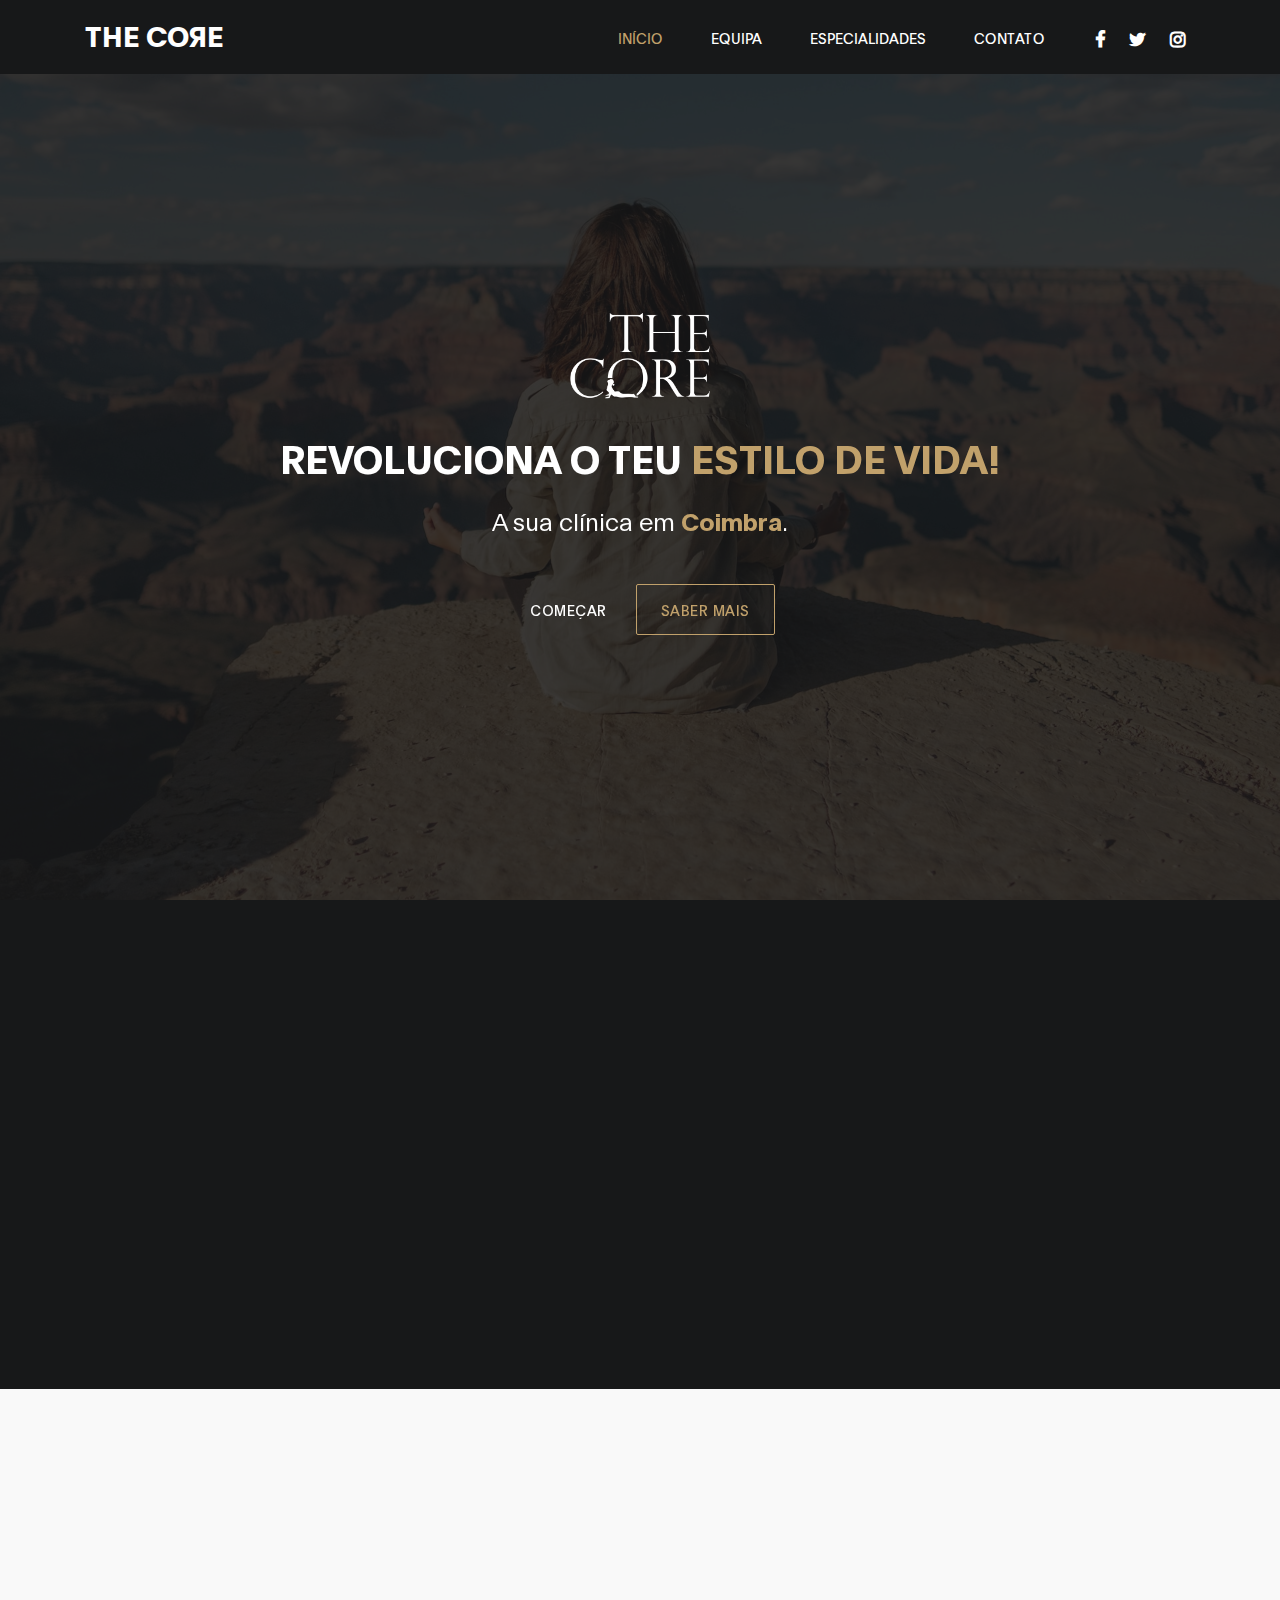
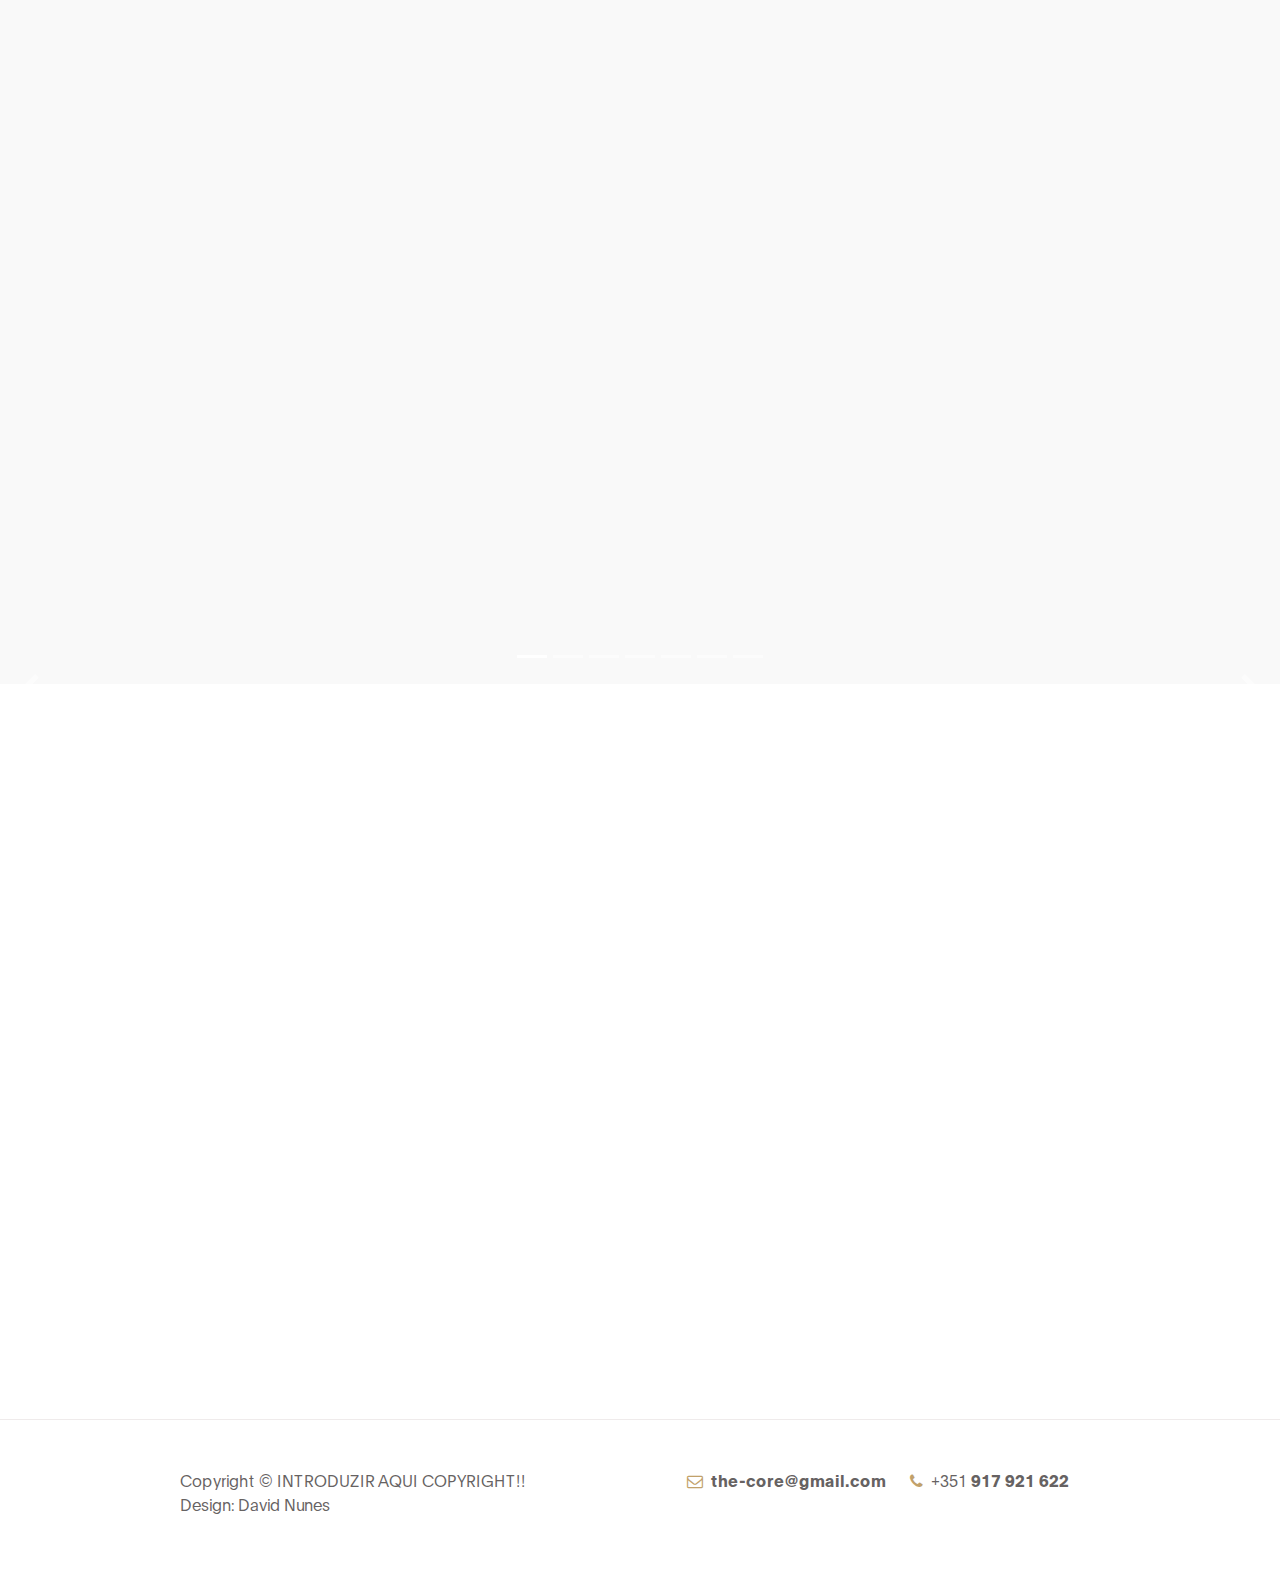
<file: index.html>
<!DOCTYPE html>
<html lang="en">
    <head>

        <title>Clínica The CORE</title>
    
        <meta charset="UTF-8">
        <meta http-equiv="X-UA-Compatible" content="IE=Edge">
        <meta name="description" content="">
        <meta name="keywords" content="">
        <meta name="author" content="">
        <meta name="viewport" content="width=device-width, initial-scale=1, maximum-scale=1">
        
        <!-- Include Bootstrap 4 from CDN -->
        <script src="https://cdnjs.cloudflare.com/ajax/libs/jquery/3.2.1/jquery.min.js"></script>
        <link rel="stylesheet" href="https://stackpath.bootstrapcdn.com/bootstrap/4.5.0/css/bootstrap.min.css">

        <!-- Include other stylesheets -->
        <link rel="stylesheet" href="css/font-awesome.min.css">
        <link rel="stylesheet" href="css/aos.css">

        <!-- MAIN CSS -->
        <link rel="stylesheet" href="css/tooplate-gymso-style.css">

        <!-- Include jQuery, Popper.js, and Bootstrap 4 JS from CDN -->
        <script src="https://code.jquery.com/jquery-3.5.1.slim.min.js"></script>
        <script src="https://cdn.jsdelivr.net/npm/@popperjs/core@2.10.2/dist/umd/popper.min.js"></script>
        <script src="https://stackpath.bootstrapcdn.com/bootstrap/4.5.0/js/bootstrap.min.js"></script>
     <style>
        #grupo{
            position: absolute;
            top: -5.5%; /* Adjust as needed */
            left: 27.35%; /* Adjust as needed */
        }
        #individual{
            position: absolute;
            top: -5.5%; /* Adjust as needed */
            left: 27.35%; /* Adjust as needed */
        }


        .modalidades{
            position: absolute;
            top: 16%; /* Adjust as needed */
            left: 25%; /* Adjust as needed */
        }
        #carouselExampleIndicators {
            position: relative;
        }

        .carousel-item {
            position: relative;
        }

        .carousel-item img {
            border-radius: 50%; /* Make the image circular */
            max-width: 100%;
            height: auto;
            position: absolute;
            right: 20px; /* Adjust the right distance as needed */
            top: 50%; /* Center vertically */
            transform: translateY(-50%);
            border: 4px solid #fff; /* Border color of the circular frame */
        }

        .custom-h5 {
            position: absolute;
            top: 6%; /* Adjust as needed */
            left: 10.5%; /* Adjust as needed */
            transform: translate(-50%, -50%);
            z-index: 1; /* Ensure the h5 is on top of the image */
        }

        .custom-p{
            font-size: 110%;
            position: absolute;
            top: 15%; /* Adjust as needed */
            left: 10%; /* Adjust as needed */
            width: 35%;
            text-align: justify;
            transform: translate(-50%, -50%);
            z-index: 1; /* Ensure the h5 is on top of the image */
            line-height: 1.2;
            font-family: system-ui, -apple-system, BlinkMacSystemFont, 'Segoe UI', Roboto, Oxygen, Ubuntu, Cantarell, 'Open Sans', 'Helvetica Neue', sans-serif;
        }

        .custom-h52{
            position: absolute;
            top: 20%; /* Adjust as needed */
            left: 10.5%; /* Adjust as needed */
            transform: translate(-50%, -50%);
            z-index: 1; /* Ensure the h5 is on top of the image */
        }

        .custom-p2{
            font-size: 110%;
            position: absolute;
            top: 30%; /* Adjust as needed */
            left: 10%; /* Adjust as needed */
            font-size: 150%;
            width: 35%;
            text-align: justify;
            transform: translate(-50%, -50%);
            z-index: 1; /* Ensure the h5 is on top of the image */
            line-height: 1.2;
            font-family: system-ui, -apple-system, BlinkMacSystemFont, 'Segoe UI', Roboto, Oxygen, Ubuntu, Cantarell, 'Open Sans', 'Helvetica Neue', sans-serif;
        }

        .custom-h53{
            position: absolute;
            top: 10%; /* Adjust as needed */
            left: 10.5%; /* Adjust as needed */
            transform: translate(-50%, -50%);
            z-index: 1; /* Ensure the h5 is on top of the image */
        }

        .custom-p3{
            font-size: 110%;
            position: absolute;
            top: 20%; /* Adjust as needed */
            left: 10%; /* Adjust as needed */
            font-size: 150%;
            width: 35%;
            text-align: justify;
            transform: translate(-50%, -50%);
            z-index: 1; /* Ensure the h5 is on top of the image */
            line-height: 1.2;
            font-family: system-ui, -apple-system, BlinkMacSystemFont, 'Segoe UI', Roboto, Oxygen, Ubuntu, Cantarell, 'Open Sans', 'Helvetica Neue', sans-serif;
        }

        .full-screen {
            background-size: cover;
            background-position: center;
            background-repeat: no-repeat;
        }
        #myCarousel img {
            width: 100%;
            height: 100%;
            object-fit: cover;
        }

        .carousel-inner {
            position: relative;
            width: 100%;
            max-height: 91vh; /* Set a maximum height if needed */
        }
        /* Container for the carousel controls */
        .carousel-control-container {
            display: flex;
            align-items: center;
            justify-content: space-between;
        }
        .carousel-control-prev,
        .carousel-control-next {
            align-items: center;
            justify-content: center;
            width: 5%; /* Adjust as needed */
            background: radial-gradient(ellipse at 100% 50%, rgba(0, 0, 0, 0.4) 0%, rgba(0, 0, 0, 0) 70%); /* Gradient for next */
        }

        .carousel-control-prev {
            background: radial-gradient(ellipse at 0% 50%, rgba(0, 0, 0, 0.4) 0%, rgba(0, 0, 0, 0) 70%); /* Gradient for prev */
        }

        .carousel-control-prev-icon,
        .carousel-control-next-icon {
            transform: translateY(0); /* Adjust as needed */
        }
        @import url('https://fonts.googleapis.com/css2?family=Poppins:wght@300;400;500;600;700;800;900&display=swap');


        /* por favor diz me para tirar isto CLáudia FIXME*/

        
        #modalidadescar{
            background-color: white;
        }
.container .card
{
    max-width: 300px;
    height: 30px;
    margin: 30px 10px;
    padding: 20px 15px;
    box-shadow: 0 5px 20px rgba(0,0,0,0.5);
    transition: 0.3s ease-in-out;
}
.container .card:hover
{
    height: 450px;
}
.container .card .imgContainer
{
    position: relative;
    width:250px;
    height:250px;
    top:-50px;
    left:10px;
    z-index: 1;
    box-shadow: 0 5px 20px rgba(0,0,0,0.2);
}
.container .card .imgContainer img
{
    max-width: 100%;
    border-radius: 4px;
}
.container .card .content
{
    position: relative;
    margin-top: -140px;
    padding: 10px 15px;
    text-align: center;
    color:#111;
    visibility: hidden;
    opacity: 0;
    pointer-events: none;
    transition: 0.3s ease-in-out;
}
.container .card:hover .content
{
    visibility: visible;
    opacity: 1;
    margin-top: -40px;
    transition-delay: 0.3s;
}

@media (max-width: 330px){
    .container .card .imgContainer{
        left: -2px;
    }
}
.titulo {
      transition: opacity 0.5s ease-in-out;
    }

    .card:hover .titulo {
      opacity: 0;
    }

    .navbar-brand {
    display: inline-block;
  }

  .inverted {
    display: inline-block;
    transform: scaleX(-1);
  }

    </style>
     
</head>
<body data-spy="scroll" data-target="#navbarNav" data-offset="50">

    <!-- MENU BAR -->
    <nav class="navbar navbar-expand-lg fixed-top">
        <div class="container">

            <a class="navbar-brand" href="index.html">THE CO<span class="inverted">R</span>E</a>

            <button class="navbar-toggler" type="button" data-toggle="collapse" data-target="#navbarNav" aria-controls="navbarNav" aria-expanded="false"
                aria-label="Toggle navigation">
                <span class="navbar-toggler-icon"></span>
            </button>

            <div class="collapse navbar-collapse" id="navbarNav">
                <ul class="navbar-nav ml-lg-auto">
                    <li class="nav-item">
                        <a href="#home" class="nav-link smoothScroll">Início</a>
                    </li>

                    <li class="nav-item">
                        <a href="#about" class="nav-link smoothScroll">Equipa</a>
                    </li>

                    <li class="nav-item">
                        <a href="#modalidadescar" class="nav-link smoothScroll">Especialidades</a>
                    </li>

                    <li class="nav-item">
                        <a href="#contact" class="nav-link smoothScroll">Contato</a>
                    </li>
                </ul>

                <ul class="social-icon ml-lg-3">
                    <li><a href="https://www.facebook.com/facebook" class="fa fa-facebook"></a></li>
                    <li><a href="https://twitter.com/?lang=pt" class="fa fa-twitter"></a></li>
                    <li><a href="https://www.instagram.com/instagram/" class="fa fa-instagram"></a></li>
                </ul>
            </div>

        </div>
    </nav>


     <!-- HERO -->
     <section class="hero d-flex flex-column justify-content-center align-items-center" id="home">

            <div class="bg-overlay"></div>

               <div class="container">
                    <div class="row">

                         <div class="col-lg-8 col-md-10 mx-auto col-12">
                              <div class="hero-text mt-5 text-center">

                                <p>
                                    <img data-aos="fade-up" src="images/logoliaw.png" alt="logotipo" style="width:140px;">
                                </p>

                                <h1 class="text-white" data-aos="fade-up" data-aos-delay="400"><b><span style="font-size: 81%;">Revoluciona o teu <span style="font-weight: 900; color:#c1a16b">estilo de vida!</span></span> </b></h1>
                                <h5 class="text-white" data-aos="fade-up" data-aos-delay="400" style="font-size: 150%;" >A sua clínica em <span style="font-weight: 900; color:#c1a16b">Coimbra</span>.</h3>
                                <br><a href="#feature" class="btn custom-btn mt-3" data-aos="fade-up" data-aos-delay="600">Começar</a>

                                <a href="#about" class="btn custom-btn bordered mt-3" data-aos="fade-up" data-aos-delay="700">saber mais</a>
                                   
                              </div>
                         </div>

                    </div>
               </div>
     </section>


     <section class="feature" id="feature">
        <div class="container">
            <div class="row">
                <h2 class="mb-3" data-aos="fade-up" style="font-size: 180%; color:#F9F9F9;">
                    És novo/a na clínica <span style="color: #c1a16b;">THE CO <span class="inverted">R</span>E</span> ?
                  </h2>
                  

                    <h6 class="mb-4 text-white" data-aos="fade-up" style="font-size: 200%;">Somos uma marca inovadora e diferenciada no mundo da <span style="color:#c1a16b; font-weight: bold;">Saúde</span>, <span style="color:#c1a16b; font-weight: bold;">Performance</span> e <span style="color:#c1a16b; font-weight: bold;">Bem-estar</span>!</h6>

                    <p data-aos="fade-up" data-aos-delay="200" style="font-size: 150%; ">Dispomos de uma oferta<span style="color:#c1a16b; font-weight: bold;"> Premium</span>  e especializada nas áreas de Pilates Clínico em Grandes Equipamentos,
                        Fisioterapia, Nutrição e Massagem. </p>

                    <a href="#" class="btn custom-btn bg-color mt-3" data-aos="fade-up" data-aos-delay="300" data-toggle="modal" data-target="#membershipForm">Agendar consulta</a>


            </div>
        </div>
    </section>


<!-- ABOUT -->
<section class="about section" id="about">
    <div class="container">
        <div class="row">
            <div class="mt-lg-5 mb-lg-0 mb-4 col-lg-5 col-md-10 mx-auto col-12">
                
                <h3 class="mb-4" data-aos="fade-up" data-aos-delay="300"><span style="font-weight: normal; font-size: 130%;">A nossa equipa de especialistas oferece um serviço <span style="color:#c1a16b; font-weight: bold;">individualizado</span> num ambiente <span style="color:#c1a16b; font-weight: bold;"> acolhedor</span> e <span style="color:#c1a16b; font-weight: bold;">moderno</span>.</span>
                </h2>
                <p data-aos="fade-up" data-aos-delay="400">A nossa abordagem é centrada no cliente, na qual terá o nosso total compromisso.
                </p>
                
            </div>

            <div class="ml-lg-auto col-lg-3 col-md-6 col-12" data-aos="fade-up" data-aos-delay="700">
                <div class="team-thumb">
                    <img src="images/team/team-image.jpg" class="img-fluid" alt="Trainer">
                    <div class="team-info d-flex flex-column">
                        <h3>Cláudia Vaz</h3>
                        <span>CEO e Fisioterapeuta</span>
                        <ul class="social-icon mt-3">
                            <li><a href="https://www.facebook.com/facebook" class="fa fa-facebook"></a></li>
                            <li><a href="https://www.instagram.com/instagram/" class="fa fa-instagram"></a></li>
                        </ul>
                        <div class="additional-info" style="display: none;">
                            <ul style="font-size: 12px; margin-top: 5px; padding: 0px 10px;">
                                <li>Fisioterapeuta com pós-graduação em Técnicas Manuais do Aparelho Locomotor;</li>
                                <li>Formação em Pilates Clínico;</li>
                                <li>Experiência em desporto de alto rendimento e performance;</li>
                                <li>Colaboração com a Federação de Andebol de Portugal, escalões Júnior, Juvenil e Sénior A das seleções femininas;</li>
                                <li>Acompanhamento em provas internacionais (Estágios Internacionais, Campeonatos da Europa);</li>
                                <li>Integrou a equipa olímpica nos Jogos do Mediterrâneo em Oran, Argélia (2022);</li>
                                <li>Mestranda em Gestão de Recursos Humanos.</li>
                            </ul>      
                        </div>
                        <button class="show-more-btn btn custom-btn bg-color mt-3" onclick="toggleInfo(this)">Mostrar mais</button>
                    </div>
                </div>
            </div>
        </div>
    </div>
</section>
<!--TRYING NEW CAROUSEL-->
<section id="modalidadescar" class="carousel-section" style="background-color: #F9F9F9;" id="class">
    <br>
    <br>
    <br>
    <br>
    <div class="col-lg-12 col-12 text-center mb-5">
        <h6 data-aos="fade-up">Revoluciona o teu estilo de vida.</h6>
        <h2 data-aos="fade-up" data-aos-delay="200" >As nossas Especialidades</h2>
    </div>
    <br>
    <div id="carouselExampleIndicators" class="carousel slide" data-ride="carousel">
        <!-- Indicators -->
        <ol class="carousel-indicators">
            <li data-target="#carouselExampleIndicators" data-slide-to="0" class="active"></li>
            <li data-target="#carouselExampleIndicators" data-slide-to="1"></li>
            <li data-target="#carouselExampleIndicators" data-slide-to="2"></li>
            <li data-target="#carouselExampleIndicators" data-slide-to="3"></li>
            <li data-target="#carouselExampleIndicators" data-slide-to="4"></li>
            <li data-target="#carouselExampleIndicators" data-slide-to="5"></li>
            <li data-target="#carouselExampleIndicators" data-slide-to="6"></li>
        </ol>
        <!-- Wrapper for slides -->
        <div class="carousel-inner">
            <div class="carousel-item">
                <img class="d-block w-100" src="images/test.jpg" data-color="lightblue" alt="First Image">
                <h2 class="mb-3 custom-h52 whitebg" data-aos="fade-up" style="font-size: 180%;">Pilates Clínico em Grandes Equipamentos</h2>
                <p data-aos="fade-up" class="custom-p2 whitebg" data-aos-delay="400">
                    <span style="font-size: 100%;">
                        Este método utiliza o próprio peso corporal e a resistência proveniente dos aparelhos, o que permite a adaptação às necessidades individuais e respetiva progressão.      
                    </span><br>
                    <span style="font-weight: 400;">
                        <span style="font-size: 80%;"><br><span style="color:#c1a16b; font-size: 140%; font-weight: bold;">&nbsp;&nbsp;Benefícios:</span>
                        <br> - Força&nbsp;&nbsp;&nbsp;&nbsp;&nbsp;&nbsp;&nbsp;&nbsp;&nbsp;&nbsp;&nbsp;&nbsp;&nbsp;&nbsp;&nbsp;&nbsp;&nbsp;&nbsp;&nbsp;&nbsp;&nbsp;&nbsp;&nbsp;&nbsp;&nbsp;&nbsp;&nbsp;&nbsp;&nbsp;&nbsp;&nbsp;&nbsp;&nbsp;&nbsp;&nbsp;&nbsp;&nbsp;&nbsp;&nbsp;&nbsp;&nbsp;&nbsp;&nbsp;&nbsp;  - Flexibilidade<br>
                        - Perceção de Dor&nbsp;&nbsp;&nbsp;&nbsp;&nbsp;&nbsp;&nbsp;&nbsp;&nbsp;&nbsp;&nbsp;&nbsp;&nbsp;&nbsp;&nbsp;&nbsp;&nbsp;&nbsp;&nbsp;&nbsp;&nbsp;&nbsp;&nbsp;&nbsp;&nbsp;&nbsp; - Stress<br>
                        - Coordenação Muscular&nbsp;&nbsp;&nbsp;&nbsp;&nbsp;&nbsp;&nbsp;&nbsp;&nbsp;&nbsp;&nbsp;&nbsp;&nbsp;&nbsp;&nbsp; - Coordenação Motora<br>
                        - Equilíbrio&nbsp;&nbsp;&nbsp;&nbsp;&nbsp;&nbsp;&nbsp;&nbsp;&nbsp;&nbsp;&nbsp;&nbsp;&nbsp;&nbsp;&nbsp;&nbsp;&nbsp;&nbsp;&nbsp;&nbsp;&nbsp;&nbsp;&nbsp;&nbsp;&nbsp;&nbsp;&nbsp;&nbsp;&nbsp;&nbsp;&nbsp;&nbsp;&nbsp;&nbsp;&nbsp;&nbsp;&nbsp; - Consciência Corporal<br>
                        - Maior Controlo Muscular e Coordenação dos Movimentos
                        </span>
                    </span>
                    </p>
                <div class="container d-flex align-items-center justify-content-center position-relative flex-wrap modalidades">
                    <div class="card d-flex position-relative flex-column">
                        <h2 id="individual" class="titulo" style="font-size: 190%;">Individual</h2>
                        <div class='imgContainer'>
                            <img src='images/cor.PNG'>
                        </div>
                        <div class="content">
                            <h2>Individual</h2>
                            <p>A aula individual visa oferecer um serviço personalizado, orientado para os
                                objetivos e necessidades individuais com base numa avaliação prévia. Dispõe
                                de todos os equipamentos originalmente concebidos por Joseph Pilates.</p>
                        </div>
                    </div>
                    <div class="card d-flex position-relative flex-column">
                        <h2 id="grupo" class="titulo" style="font-size: 190%;">Em Grupo</h2>
                        <div class='imgContainer'>
                            <img src='images/cor.PNG'>
                        </div>
                        <div class="content">
                            <h2>Em Grupo</h2>
                            <p style="font-size: 100%;">O grupo é constituído no máximo por 4 elementos, por forma a garantir o seu acompanhamento e progressão.
                                A constituição do grupo deve ser homogénea, no qual os participantes têm
                                características semelhantes, com o objetivo de satisfazer as necessidades
                                identificadas.</p>
                        </div>
                    </div>
                </div>
            </div>
            <div class="carousel-item">
                <img class="d-block w-100" src="images/test2.jpg" data-color="lightblue" alt="First Image">
                <h2 class="mb-3 custom-h52 whitebg" data-aos="fade-up" style="font-size: 180%;">MATWORK (PILATES NO SOLO)</h2>
                <p data-aos="fade-up" class="custom-p2 whitebg" data-aos-delay="400">
                    
                    O grupo é constituído no máximo por 5 elementos, por forma a garantir o seu acompanhamento e progressão. Dispõe de pequenos equipamentos, como theraband, magic circle e bola, entre outros.
                </p>
            </div>
            <div class="carousel-item">
                <img class="d-block w-100" src="images/test3.jpg" data-color="lightblue" alt="First Image">
                <h2 class="mb-3 custom-h53 whitebg" data-aos="fade-up" style="font-size: 180%;">Fisioterapia Neuro-Músculo-Esquelética</h2>
                <p data-aos="fade-up" class="custom-p3 whitebg" data-aos-delay="400">
                    <span style="font-size: 75%;">
                        A Fisioterapia Neuro-Músculo-Esquelética é a área de intervenção relacionada com condições do sistema muscular, esquelético e nervoso.<br>O plano de reabilitação é delineado com base numa avaliação específica, de acordo com a condição e objetivos do utente, tendo em vista o máximo de funcionalidade e qualidade de vida.
                    </span>
                    <span style="font-weight: 400;">
                        <br><span style="font-size: 65%;"><br><span style="font-size: 140%; font-weight: bold;"><span style="color:#c1a16b;">&nbsp;&nbsp;Patologias Abrangidas:</span></span>
                        <br> - Disfunções no ombro&nbsp;&nbsp;&nbsp;&nbsp;&nbsp;&nbsp;&nbsp;&nbsp;&nbsp;&nbsp;&nbsp;&nbsp;&nbsp;&nbsp;&nbsp;&nbsp;&nbsp;&nbsp;&nbsp;&nbsp;  - Disfunções no cotovelo<br>
                        - Disfunções na coluna vertebral&nbsp;&nbsp;&nbsp;&nbsp;&nbsp; - Disfunções no joelho<br>
                        - Disfunções no pé&nbsp;&nbsp;&nbsp;&nbsp;&nbsp;&nbsp;&nbsp;&nbsp;&nbsp;&nbsp;&nbsp;&nbsp;&nbsp;&nbsp;&nbsp;&nbsp;&nbsp;&nbsp;&nbsp;&nbsp;&nbsp;&nbsp;&nbsp;&nbsp;&nbsp;&nbsp;&nbsp;&nbsp; - Disfunções na anca<br>
                        - Dor ciática&nbsp;&nbsp;&nbsp;&nbsp;&nbsp;&nbsp;&nbsp;&nbsp;&nbsp;&nbsp;&nbsp;&nbsp;&nbsp;&nbsp;&nbsp;&nbsp;&nbsp;&nbsp;&nbsp;&nbsp;&nbsp;&nbsp;&nbsp;&nbsp;&nbsp;&nbsp;&nbsp;&nbsp;&nbsp;&nbsp;&nbsp;&nbsp;&nbsp;&nbsp;&nbsp;&nbsp;&nbsp;&nbsp; - Reabilitação de doenças reumáticas<br>
                        - Lesões musculares&nbsp;&nbsp;&nbsp;&nbsp;&nbsp;&nbsp;&nbsp;&nbsp;&nbsp;&nbsp;&nbsp;&nbsp;&nbsp;&nbsp;&nbsp;&nbsp;&nbsp;&nbsp;&nbsp;&nbsp;&nbsp;&nbsp;&nbsp;&nbsp;&nbsp; - Reabilitação após fraturas<br>
                        - Reabilitação após acidentes&nbsp;&nbsp;&nbsp;&nbsp;&nbsp;&nbsp;&nbsp;&nbsp;&nbsp;&nbsp; - Reabilitação após traumatismos<br>
                        - Reabilitação após cirurgias&nbsp;&nbsp;&nbsp;&nbsp;&nbsp;&nbsp;&nbsp;&nbsp;&nbsp;&nbsp;&nbsp;&nbsp; - Lesões ligamentares
                        </span>
                    </span>
                </p>


            </div>
            <div class="carousel-item">
                <img class="d-block w-100" src="images/test4.jpg" data-color="lightblue" alt="First Image">
                <h2 class="mb-3 custom-h52 whitebg" data-aos="fade-up" style="font-size: 180%;">Fisioterapia Desportiva</h2>
                <p data-aos="fade-up" class="custom-p2 whitebg" data-aos-delay="400" style="font-size: 140%;">
                    
                    A Fisioterapia desportiva é indicada para promover o desempenho e a saúde de indivíduos atletas e não atletas. <br>O Fisioterapeuta atua no diagnóstico, tratamento de lesão e redução da incidência de lesão, sendo responsável por elaborar um plano de exercícios individual segundo as necessidades do indivíduo. <br>Visa a melhoria das capacidades físicas, como a força, resistência muscular, agilidade e coordenação de acordo com a modalidade desportiva.
                </p>
            </div>
            <div class="carousel-item">
                <img class="d-block w-100" src="images/test6.jpg" data-color="lightblue" alt="First Image">
                <h2 class="mb-3 custom-h52 whitebg" data-aos="fade-up" style="font-size: 180%;">Fisioterapia de Condicionamento Físico</h2>
                <p data-aos="fade-up" class="custom-p2 whitebg" data-aos-delay="400">
                    
                    Fisioterapia de Condicionamento Físico visa manter e promover a capacidade física - a força, a resistência muscular, a flexibilidade, a agilidade e a coordenação motora do indivíduo.
                </p>
            </div>
            <div class="carousel-item">
                <img class="d-block w-100" src="images/test7.jpg" data-color="lightblue" alt="First Image">
                <h2 class="mb-3 custom-h52 whitebg" data-aos="fade-up" style="font-size: 180%;">Nutrição</h2>
                <p data-aos="fade-up" class="custom-p2 whitebg" data-aos-delay="400">
                    
                    --em atualização--
                </p>
            </div>
            <div class="carousel-item">
                <img class="d-block w-100" src="images/teste9.jpg" data-color="lightblue" alt="First Image">
                <h2 class="mb-3 custom-h52 whitebg" data-aos="fade-up" style="font-size: 180%;">Massagem</h2>
                <p data-aos="fade-up" class="custom-p2 whitebg" data-aos-delay="400">
                    
                    --em atualização--
                </p>
            </div>
        </div>




        <!-- Controls -->
        <a class="carousel-control-prev" href="#carouselExampleIndicators" role="button" data-slide="prev">
            <span class="carousel-control-prev-icon" aria-hidden="true"></span>
            <span class="sr-only">Previous</span>
        </a>
        <a class="carousel-control-next" href="#carouselExampleIndicators" role="button" data-slide="next">
            <span class="carousel-control-next-icon" aria-hidden="true"></span>
            <span class="sr-only">Next</span>
        </a>
    </div>
</section>


     <!-- CONTACT -->
     <section class="contact section" id="contact">
          <div class="container">
               <div class="row">

                    <div class="ml-auto col-lg-5 col-md-6 col-12">
                        <h2 class="mb-4 pb-2" data-aos="fade-up" data-aos-delay="200">Entre em contacto para mais informações</h2>

                        <form action="#" method="post" class="contact-form webform" data-aos="fade-up" data-aos-delay="400" role="form">
                            <input type="text" class="form-control" name="cf-name" placeholder="Nome">

                            <input type="email" class="form-control" name="cf-email" placeholder="Email">

                            <textarea class="form-control" rows="5" name="cf-message" placeholder="Mensagem"></textarea>

                            <button type="submit" class="form-control" id="submit-button" name="submit">Enviar</button>
                        </form>
                    </div>

                    <div class="mx-auto mt-4 mt-lg-0 mt-md-0 col-lg-5 col-md-6 col-12">
                        <h2 class="mb-4" data-aos="fade-up" data-aos-delay="600">Onde nos consegues <span>encontrar</span></h2>

                        <p data-aos="fade-up" data-aos-delay="800"><i class="fa fa-map-marker mr-1"></i> R. dos Combatentes da Grande Guerra, 113, Loja 3 <br>&nbsp&nbsp&nbsp&nbsp3030-181 Coimbra</p>
                        <div class="google-map" data-aos="fade-up" data-aos-delay="900"><iframe src="https://www.google.com/maps/embed?pb=!1m14!1m8!1m3!1d1523.6290641354494!2d-8.4157521!3d40.2033207!3m2!1i1024!2i768!4f13.1!3m3!1m2!1s0xd22f99ee5f02e1d%3A0x483ae63e0aed5cb!2sR.%20Combatentes%20da%20Grande%20Guerra%20113%20Loja%203%2C%203030-181%20Coimbra!5e0!3m2!1spt-PT!2spt!4v1700245664898!5m2!1spt-PT!2spt" width="1920" height="210" style="border:0;" allowfullscreen="" loading="lazy" referrerpolicy="no-referrer-when-downgrade"></iframe>
                        </div>
                    </div>
                    
               </div>
          </div>
     </section>


     <!-- FOOTER -->
     <footer class="site-footer">
          <div class="container">
               <div class="row">

                    <div class="ml-auto col-lg-4 col-md-5">
                        <p class="copyright-text">Copyright &copy; INTRODUZIR AQUI COPYRIGHT!!
                        
                        <br>Design: <a href="https://www.tooplate.com">David Nunes</a></p>
                    </div>

                    <div class="d-flex justify-content-center mx-auto col-lg-5 col-md-7 col-12">
                        <p class="mr-4">
                            <i class="fa fa-envelope-o mr-1"></i>
                            <a href="#"><b>the-core@gmail.com</b></a>
                        </p>

                        <p><i class="fa fa-phone mr-1"></i> +351 <b>917 921 622</b></p>
                    </div>
                    
               </div>
          </div>
     </footer>

    <!-- Modal -->
    <div class="modal fade" id="membershipForm" tabindex="-1" role="dialog" aria-labelledby="membershipFormLabel" aria-hidden="true">
      <div class="modal-dialog" role="document">

        <div class="modal-content">
          <div class="modal-header">

            <h2 class="modal-title" id="membershipFormLabel">Agendar consulta</h2>

            <button type="button" class="close" data-dismiss="modal" aria-label="Close">
              <span aria-hidden="true">&times;</span>
            </button>
          </div>

          <div class="modal-body">
            <form class="membership-form webform" role="form">
                <input type="text" class="form-control" name="cf-name" placeholder="João Santos">

                <input type="email" class="form-control" name="cf-email" placeholder="joaosantos@gmail.com">

                <input type="tel" class="form-control" name="cf-phone" placeholder="912345600" pattern="[0-9]{9}" required>

                <textarea class="form-control" rows="3" name="cf-message" placeholder="Mensagem"></textarea>

                <button type="submit" class="form-control" id="submit-button" name="submit">Agendar</button>

                <div class="custom-control custom-checkbox">
                    <input type="checkbox" class="custom-control-input" id="signup-agree">
                    <label class="custom-control-label text-small text-muted" for="signup-agree">Concordo com os <a href="#">Termos &amp; Condições</a>
                    </label>
                </div>
            </form>
          </div>

          <div class="modal-footer"></div>

        </div>
      </div>
    </div>

     <!-- SCRIPTS -->
     <script src="https://code.jquery.com/jquery-3.6.4.min.js"></script>
     <script src="https://maxcdn.bootstrapcdn.com/bootstrap/3.3.7/js/bootstrap.min.js"></script>
     <script src="js/jquery.min.js"></script>
     <script src="js/bootstrap.min.js"></script>
     <script src="js/aos.js"></script>
     <script src="js/smoothscroll.js"></script>
     <script src="js/custom.js"></script>
     <script>
        function toggleInfo(btn) {
            var infoSection = btn.previousElementSibling;
            if (infoSection.style.display === 'none' || infoSection.style.display === '') {
                infoSection.style.display = 'block';
                btn.textContent = 'Mostrar menos';
            } else {
                infoSection.style.display = 'none';
                btn.textContent = 'Mostrar mais';
            }
        }
    </script>
    <script src="https://cdn.jsdelivr.net/npm/bootstrap@5.0.0-beta1/dist/js/bootstrap.bundle.min.js"></script>
<script>
function toggleClassInfo(btn) {
    var infoSection = btn.closest('.class-info').querySelector('.hideable');
    if (infoSection) {
        if (infoSection.style.display === 'none' || infoSection.style.display === '') {
            infoSection.style.display = 'block';
            btn.textContent = 'Mostrar menos';
        } else {
            infoSection.style.display = 'none';
            btn.textContent = 'Mostrar mais';
        }
    }
}

// for carrousel
var options = {
        root: null,
        rootMargin: '0px',
        threshold: 0.5 // Adjust the threshold as needed (0.5 means at least 50% of the element must be in view)
    };

    var observer = new IntersectionObserver(handleIntersection, options);
    var carouselSection = document.querySelector('.carousel-section'); // Changed to use class
    observer.observe(carouselSection);

    function handleIntersection(entries, observer) {
        entries.forEach(entry => {
            if (entry.isIntersecting) {
                // The carousel section is in view, start the carousel interval
                startCarousel();
                // Stop observing once it starts to prevent unnecessary checks
                observer.unobserve(carouselSection);
            }
        });
    }

    function startCarousel() {
        // Your existing carousel initialization code here
        var $item = $('.carousel-item');
        var $wHeight = $(window).height();
        $item.eq(0).addClass('active');
        $item.height($wHeight);
        $item.addClass('full-screen');

        $('.carousel img').each(function () {
            var $src = $(this).attr('src');
            var $color = $(this).attr('data-color');
            $(this).parent().css({
                'background-image': 'url(' + $src + ')',
                'background-color': $color
            });
            $(this).remove();
        });

        $(window).on('resize', function () {
            $wHeight = $(window).height();
            $item.height($wHeight);
        });

        $('.carousel').carousel({
            interval: 60000,
            pause: "false"
        });
    }


</script>



</body>
</html>
</file>
<file: css/tooplate-gymso-style.css>
/*

Tooplate 2119 Gymso Fitness

https://www.tooplate.com/view/2119-gymso-fitness

*/

  @font-face {
      font-family: 'Plain';
      src: url('../fonts/Plain-Regular.woff2') format('woff2'),
          url('../fonts/Plain-Regular.woff') format('woff');
      font-weight: normal;
      font-style: normal;
  }

  @font-face {
      font-family: 'Plain';
      src: url('../fonts/Plain-Light.woff2') format('woff2'),
          url('../fonts/Plain-Light.woff') format('woff');
      font-weight: 300;
      font-style: normal;
  }

  @font-face {
      font-family: 'Plain';
      src: url('../fonts/Plain-Bold.woff2') format('woff2'),
          url('../fonts/Plain-Bold.woff') format('woff');
      font-weight: bold;
      font-style: normal;
  }

  :root {
    --primary-color:        #c1a16b;
    --white-color:          #ffffff;
    --dark-color:           #171819;
    --about-bg-color:       #f9f9f9;

    --gray-color:           #909090;
    --link-color:           #404040;
    --p-color:              #666262;

    --base-font-family:     'Plain', sans-serif;
    --font-weight-bold:     bold;
    --font-weight-normal:   normal;
    --font-weight-light:    300;
    --font-weight-thin:     100;

    --h1-font-size:         48px;
    --h2-font-size:         36px;
    --h3-font-size:         28px;
    --h4-font-size:         24px;
    --h5-font-size:         22px;
    --h6-font-size:         22px;
    --p-font-size:          18px;
    --base-font-size:       16px;
    --menu-font-size:       14px;

    --border-radius-large:  100%;
    --border-radius-small:  2px;
  }


  body {
    background: var(--white-color);
    font-family: var(--base-font-family);
  }


  /*---------------------------------------
     TYPOGRAPHY              
  -----------------------------------------*/

  h1,h2,h3,h4,h5,h6 {
    font-weight: var(--font-weight-thin);
    line-height: normal;
  }

  h1 {
    font-size: var(--h1-font-size);
    font-weight: var(--font-weight-bold);
    letter-spacing: -1px;
    text-transform: uppercase;
    margin: 20px 0;
  }

  h2 {
    font-size: var(--h2-font-size);
    font-weight: var(--font-weight-bold);
    letter-spacing: -2px;
  }

  h3 {
    font-size: var(--h3-font-size);
    font-weight: var(--font-weight-bold);
    letter-spacing: -1px;
    margin: 0;
  }

  h4 {
    font-size: var(--h4-font-size);
  }

  h5 {
    font-size: var(--h5-font-size);
  }

  h6 {
    color: var(--gray-color);
    font-size: var(--h6-font-size);
    line-height: inherit;
    margin: 0;
  }

  p {
    color: var(--p-color);
    font-size: var(--p-font-size);
    font-weight: var(--font-weight-light);
    line-height: 1.5em;
  }

  b, 
  strong {
    font-weight: var(--font-weight-bold);
    letter-spacing: 0;
  }

  .section {
    padding: 7rem 0;
  }


  /* BUTTON */

  .custom-btn {
    background: transparent;
    border-radius: var(--border-radius-small);
    padding: 14px 24px;
    color: var(--white-color);
    font-size: var(--menu-font-size);
    font-weight: var(--font-weight-normal);
    text-transform: uppercase;
    letter-spacing: 0.5px;
    white-space: nowrap;
    transition: all 0.3s ease;
  }

  .custom-btn:hover {
    color: var(--primary-color);
  }

  .custom-btn:focus {
    box-shadow: none;
  }

  .custom-btn.bordered:hover,
  .custom-btn.bordered:focus,

  .custom-btn.bg-color:hover,
  .custom-btn.bg-color:focus {
    background: var(--white-color);
    border-color: transparent;
    color: var(--primary-color);
  }

  .bordered {
    border: 1px solid var(--primary-color);
    color: var(--primary-color);
  }

  .bg-color {
    background: var(--primary-color);
    color: var(--white-color);
  }



  /*---------------------------------------
     GENERAL               
  -----------------------------------------*/

  * {
    -webkit-box-sizing: border-box;
    -moz-box-sizing: border-box;
    box-sizing: border-box;
  }

  *::before,
  *::after {
    -webkit-box-sizing: border-box;
    -moz-box-sizing: border-box;
    box-sizing: border-box;
  }

  a {
    color: var(--link-color);
    font-weight: normal;
    text-decoration: none;
    transition: all 0.3s ease;
  }

  a:hover, 
  a:active, 
  a:focus {
    color: var(--primary-color);
    outline: none;
    text-decoration: none;
  }


  /* BG OVERLAY */

  .bg-overlay {
    background: var(--dark-color);
    position: absolute;
    top: 0;
    right: 0;
    bottom: 0;
    left: 0;
    width: 100%;
    height: 100%;
    opacity: 0.85;
  }


  /*---------------------------------------
     MODAL              
  -----------------------------------------*/

  .modal-content {
    padding: 2rem 3rem;
  }

  .modal-header,
  .modal-body,
  .modal-footer {
    border: 0;
    padding: 0;
  }

  .membership-form a {
    color: var(--primary-color);
  }


  /*---------------------------------------
    FEATURE          
  -----------------------------------------*/

  .feature {
    background: var(--dark-color);
    padding: 5rem 0;
  }


  /*---------------------------------------
     MENU             
  -----------------------------------------*/

  .navbar {
    background: var(--dark-color);
    padding: 1rem;
  }

  .navbar-expand-lg .navbar-nav .nav-link {
    padding-right: 1.5rem;
    padding-left: 1.5rem;
  }

  .navbar-brand {
    color: var(--white-color);
    font-size: var(--h3-font-size);
    font-weight: var(--font-weight-bold);
    line-height: normal;
    padding-top: 0;
  }

  .nav-item .nav-link {
    display: block;
    color: var(--white-color);
    font-size: var(--menu-font-size);
    font-weight: var(--font-weight-normal);
    text-transform: uppercase;
    padding: 2px 6px;
  }

  .nav-item .nav-link.active,
  .nav-item .nav-link:hover {
    color: var(--primary-color);
  }

  .navbar .social-icon li a {
    color: var(--white-color);
  }

  .navbar-toggler {
    border: 0;
    padding: 0;
    cursor: pointer;
    margin: 0 10px 0 0;
    width: 30px;
    height: 35px;
    outline: none;
  }

  .navbar-toggler:focus {
    outline: none;
  }

  .navbar-toggler[aria-expanded="true"] .navbar-toggler-icon {
    background: transparent;
  }

  .navbar-toggler[aria-expanded="true"] .navbar-toggler-icon::before,
  .navbar-toggler[aria-expanded="true"] .navbar-toggler-icon::after {
    transition: top 300ms 50ms ease, -webkit-transform 300ms 350ms ease;
    transition: top 300ms 50ms ease, transform 300ms 350ms ease;
    transition: top 300ms 50ms ease, transform 300ms 350ms ease, -webkit-transform 300ms 350ms ease;
    top: 0;
  }

  .navbar-toggler[aria-expanded="true"] .navbar-toggler-icon::before {
    transform: rotate(45deg);
  }

  .navbar-toggler[aria-expanded="true"] .navbar-toggler-icon::after {
    transform: rotate(-45deg);
  }

  .navbar-toggler .navbar-toggler-icon {
    background: var(--primary-color);
    transition: background 10ms 300ms ease;
    display: block;
    width: 30px;
    height: 2px;
    position: relative;
  }

  .navbar-toggler .navbar-toggler-icon::before,
  .navbar-toggler .navbar-toggler-icon::after {
    transition: top 300ms 350ms ease, -webkit-transform 300ms 50ms ease;
    transition: top 300ms 350ms ease, transform 300ms 50ms ease;
    transition: top 300ms 350ms ease, transform 300ms 50ms ease, -webkit-transform 300ms 50ms ease;
    position: absolute;
    right: 0;
    left: 0;
    background: var(--primary-color);
    width: 30px;
    height: 2px;
    content: '';
  }

  .navbar-toggler .navbar-toggler-icon::before {
    top: -8px;
  }

  .navbar-toggler .navbar-toggler-icon::after {
    top: 8px;
  }

  /*---------------------------------------
     HERO              
  -----------------------------------------*/

  .hero {
    background-image: url('../images/hero-bg.jpg');
    background-size: cover;
    background-position: top;
    background-repeat: no-repeat;
    vertical-align: middle;
    min-height: 100vh;
    position: relative;
  }


  /*---------------------------------------
     CLASS               
  -----------------------------------------*/

  .class-info {
    background: var(--white-color);
    box-shadow: 6px 0 38px rgba(20,20,20,0.10);
    border-radius: 0 0 2px 2px;
    padding: 1rem 2rem;
    position: relative;
  }

  .class-info img {
    border-radius: 2px 2px 0 0;
  }

  .class-info strong {
    color: var(--gray-color);
  }

  .class-price {
    background: var(--primary-color);
    border-radius: var(--border-radius-large);
    color: var(--white-color);
    font-weight: var(--font-weight-bold);
    display: block;
    position: absolute;
    top: 2rem;
    right: 2rem;
    width: 3.5rem;
    height: 3.5rem;
    line-height: 3.5rem;
    text-align: center;
  }


  /*---------------------------------------
     SCHEDULE             
  -----------------------------------------*/

  .schedule {
    background: var(--dark-color);
  }

  .schedule-table {
    display: table;
    border: 0;
    text-align: center;
  }

  .schedule-table strong,
  .schedule-table span {
    display: block;
    text-align: center;
  }

  .schedule-table strong {
    color: var(--white-color);
  }

  .schedule-table span {
    color: var(--gray-color);
  }

  .schedule-table span,
  .schedule-table small {
    font-size: var(--menu-font-size);
    text-transform: uppercase;
  }

  .schedule-table small {
    position: relative;
    top: 10px;
  }

  .table .thead-light th,
  .schedule-table tr td:first-child {
    background: var(--primary-color);
    border: 1px solid #212122;
    color: var(--white-color);
  }

  .schedule-table .thead-light th {
    border-bottom: 0;
    text-transform: uppercase;
  }

  .table-bordered td, 
  .table-bordered th {
    border: 1px solid #212122;
  }

  .table-bordered td {
    padding-bottom: 22px;
  }

  .table td, .table th {
    padding: 1rem;
  }


  /*---------------------------------------
      ABOUT & TEAM            
  -----------------------------------------*/

  .about {
    background: var(--about-bg-color);
  }

  .about-working-hours {
    border-left: 2px solid;
    padding-left: 3.5rem;
  }

  .about-working-hours strong {
    color: var(--white-color);
    opacity: 0.85;
  }

  .team-thumb {
    position: relative;
  }

  .team-info {
    background: var(--white-color);
    border-radius: 0 0 2px 2px;
    box-shadow: 6px 0 38px rgba(20,20,20,0.10);
    padding: 20px;
    position: relative;
  }

  .team-info span {
    font-weight: var(--font-weight-light);
    opacity: 0.85;
  }

  .team-info .social-icon {
    position: absolute;
    top: 10px;
    right: 20px;
  }

  .team-info .social-icon li {
    display: block;
  }


  /*---------------------------------------
     CONTACT              
  -----------------------------------------*/

  .webform input,
  button#submit-button {
    height: calc(2.25rem + 20px);
  }

  .form-control {
    border-radius: var(--border-radius-small);
    margin: 1.3rem 0;
  }

  .form-control:focus {
    box-shadow: none;
    border-color: var(--dark-color);
  }

  button#submit-button {
    background: var(--dark-color);
    border-color: transparent;
    color: var(--white-color);
    cursor: pointer;
    transition: all 0.3s ease;
  }

  button#submit-button:hover {
    background: var(--primary-color);
  }

  .contact h2 + p {
    max-width: 90%;
  }

  .google-map {
    border-top: 1px solid #efebeb;
    margin-top: 2.5rem;
    padding-top: 2.5rem;
  }

  .google-map iframe {
    width: 100%;
  }


  /*---------------------------------------
     FOOTER              
  -----------------------------------------*/

  .site-footer {
    border-top: 1px solid #efebeb;
    padding: 3rem 0;
  }

  .site-footer a {
    color: var(--p-color);
    font-weight: var(--font-weight-light);
  }

  .site-footer p {
    font-size: var(--base-font-size);
  }

  .contact .fa,
  .site-footer .fa {
    color: var(--primary-color);
  }


  /*---------------------------------------
     SOCIAL ICON              
  -----------------------------------------*/

  .social-icon {
    position: relative;
    padding: 0;
    margin: 5px 0 0 0;
  }

  .social-icon li {
    display: inline-block;
    list-style: none;
  }

  .social-icon li a {
    text-decoration: none;
    display: inline-block;
    color: var(--p-color);
    font-size: var(--p-font-size);
    font-weight: var(--font-weight-bold);
    margin: 5px 10px;
    text-align: center;
  }

  .social-icon li a:hover {
    color: var(--primary-color);
  }


  /*---------------------------------------
     RESPONSIVE STYLES              
  -----------------------------------------*/

  @media screen and (max-width: 992px) {

    .section {
      padding: 5rem 0;
    }

    .nav-item .nav-link {
      padding: 6px;
    }

    .navbar .social-icon {
      margin-top: 22px;
    }

    .navbar-collapse,
    .site-footer {
      text-align: center;
    }

    .schedule-table {
      display: block;
    }

    .modal-content {
      padding: 2rem;
    }
  }

  @media screen and (max-width: 767px) {

    h1 {
      font-size: 38px;
    }

    .about-working-hours {
      border-left: 0;
      padding: 22px 0 0 0;
    }

    .contact h2 span {
      display: block;
    }
  }
</file>
